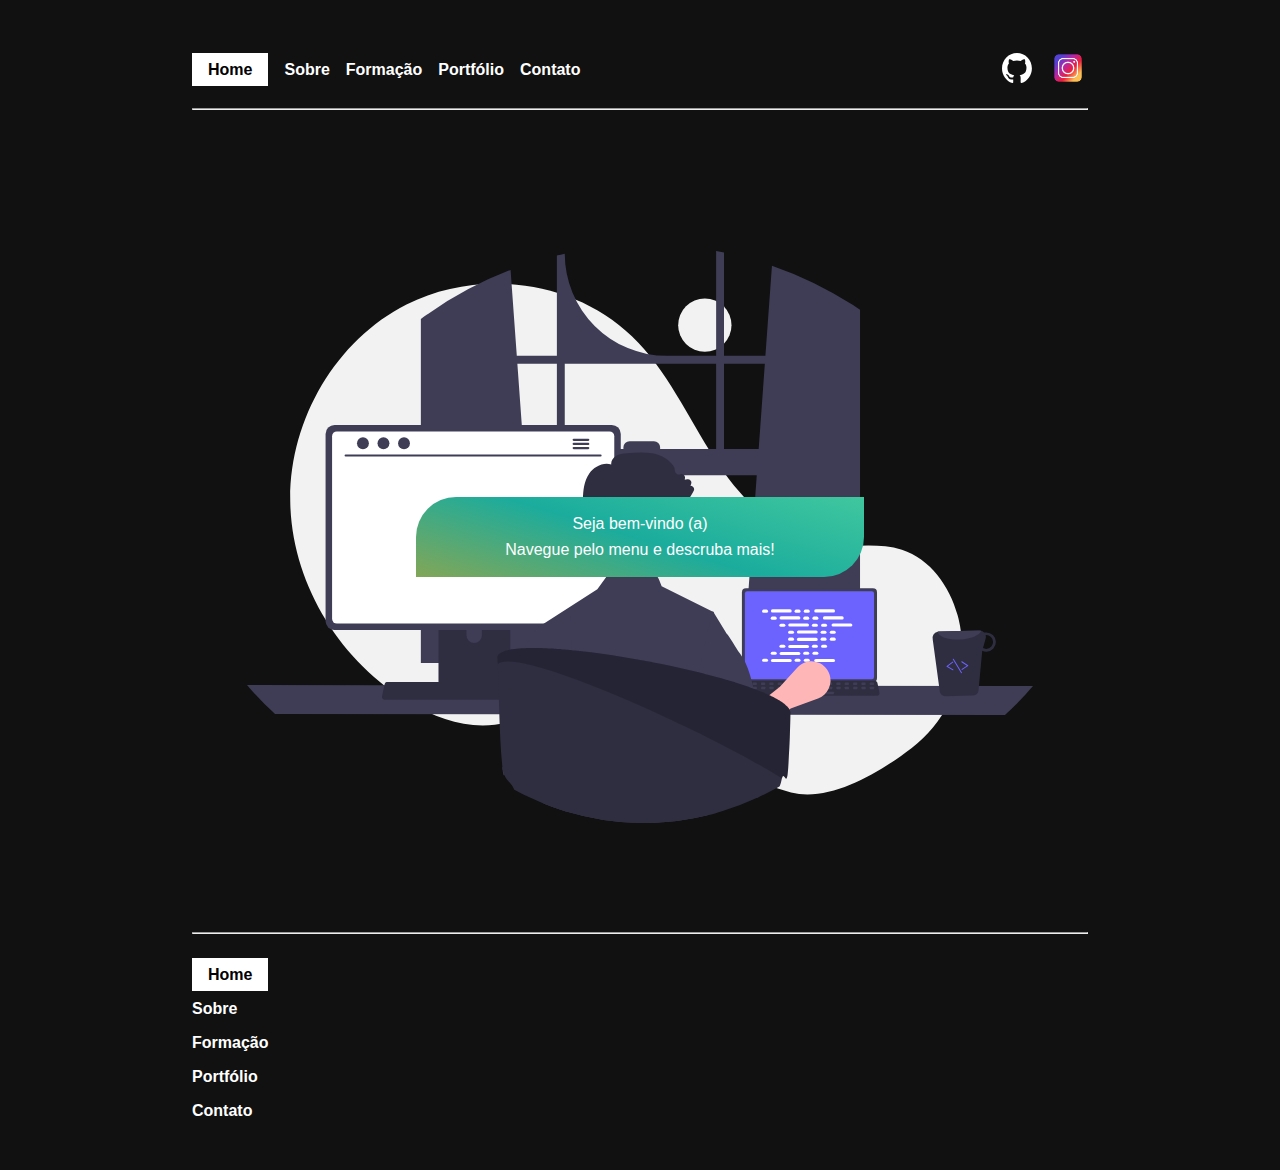
<file: index.html>
<!DOCTYPE html>
<html lang="pt-BR">
  <head>
    <meta charset="UTF-8" />
    <meta name="viewport" content="width=device-width, initial-scale=1.0" />
    <link rel="stylesheet" href="./css/style.css" />
    <title>Portfolio | Home</title>
  </head>
  <body class="container">
    <section class="px-4 py-3">
    <!-- Inicio do menu -->
      <nav>
        <div class="flex justify-between align-center">
          <ul class="flex gap-1">
            <li>
              <a href="index.html" class="button bold font-franklin">Home</a>
            </li>
            <li>
              <a href="about.html" class="bold">Sobre</a>
            </li>
            <li>
              <a href="education.html" class="bold">Formação</a>
            </li>
            <li>
              <a href="portfolio.html" class="bold">Portfólio</a>
            </li>
            <li>
              <a href="contact.html" class="bold">Contato</a>
            </li>
          </ul>
          <ul class="flex gap-1 align-center">
            <li>
              <a
                href="https://github.com/LucasAndrius"
                target="_blank"
                class="bold"
              >
                <img
                  src="./images/github-mark-white.svg"
                  alt="logo do github"
                  class="logo"
                />
              </a>
            </li>
            <li>
              <a
                href="https://www.instagram.com/lucasandrius.dev/"
                target="_blank"
                class="bold"
              >
                <img
                  src="./images/instagram.png"
                  alt="logo do github"
                  class="instagram"
                />
              </a>
            </li>
          </ul>
        </div>
        <hr class="my-1" />
      </nav>
    </section>
    <!-- Conteúdo principal -->
    <section class="px-4 py-3">
      <main class="relative flex justify-center align-center h-70-vh">
        <div class="absolute z-3 bg-gradient gap-0">
          <p>Seja bem-vindo (a)</p>
          <p>Navegue pelo menu e descruba mais!</p>
        </div>
        <div class="flex justify-center z-1">
          <img
            src="./images/programing.svg"
            alt="imagem ilustrada de um programador"
          />
        </div>
      </main>
    </section>
    <section class="pb-3">
      <!-- Inicio do rodapé -->
      <footer class="px-4">
        <hr class="my-2" />
        <div class="flex justify-between">
          <div>
            <nav>
              <ul class="flex flex-col gap-1">
                <li>
                  <a href="index.html" class="button bold font-franklin"
                    >Home</a
                  >
                </li>
                <li><a href="about.html" class="bold">Sobre</a></li>
                <li><a href="education.html" class="bold">Formação</a></li>
                <li><a href="portfolio.html" class="bold">Portfólio</a></li>
                <li><a href="contact.html" class="bold">Contato</a></li>
              </ul>
            </nav>
          </div>
          <div>
            <!-- Prévia musica spotfy -->
            <iframe
              style="border-radius: 12px"
              src="https://open.spotify.com/embed/track/4wrCoDYZsOuqyGUCumTlmd?utm_source=generator"
              width="100%"
              height="152"
              frameborder="0"
              allowfullscreen=""
              allow="autoplay; clipboard-write; encrypted-media; fullscreen; picture-in-picture"
              loading="lazy"
            ></iframe>
          </div>
        </div>
      </footer>
    </section>
  </body>
</html>
</file>
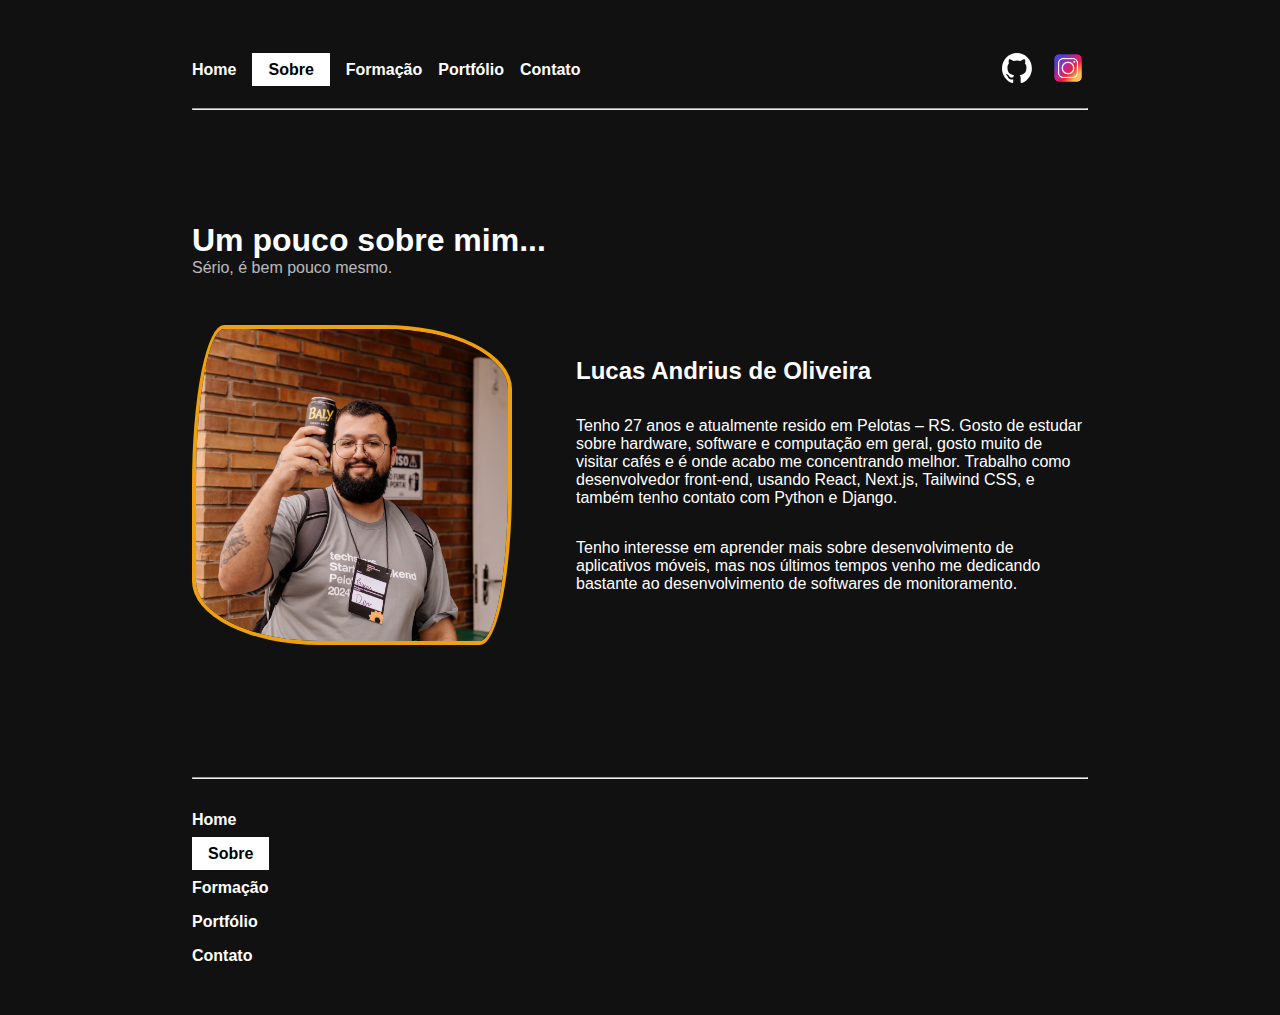
<file: about.html>
<!DOCTYPE html>
<html lang="pt-BR">
  <head>
    <meta charset="UTF-8" />
    <meta name="viewport" content="width=device-width, initial-scale=1.0" />
    <link rel="stylesheet" href="./css/style.css" />
    <title>Portfolio | Sobre</title>
  </head>
  <body class="container">
    <section class="px-4 py-3">
      <!-- Inicio do menu -->
      <nav>
        <div class="flex justify-between align-center">
          <ul class="flex gap-1">
            <li>
              <a href="index.html" class="bold">Home</a>
            </li>
            <li>
              <a href="about.html" class="button bold font-franklin">Sobre</a>
            </li>
            <li>
              <a href="education.html" class="bold">Formação</a>
            </li>
            <li>
              <a href="portfolio.html" class="bold">Portfólio</a>
            </li>
            <li>
              <a href="contact.html" class="bold">Contato</a>
            </li>
          </ul>
          <ul class="flex gap-1 align-center">
            <li>
              <a
                href="https://github.com/LucasAndrius"
                target="_blank"
                class="bold"
              >
                <img
                  src="./images/github-mark-white.svg"
                  alt="logo do github"
                  class="logo"
                />
              </a>
            </li>
            <li>
              <a
                href="https://www.instagram.com/lucasandrius.dev/"
                target="_blank"
                class="bold"
              >
                <img
                  src="./images/instagram.png"
                  alt="logo do github"
                  class="instagram"
                />
              </a>
            </li>
          </ul>
        </div>
        <hr class="my-1" />
      </nav>
    </section>
    <!-- Inicio do conteudo principal -->
    <section class="px-4 py-3">
      <h1>Um pouco sobre mim...</h1>
      <p class="opacity-xl">Sério, é bem pouco mesmo.</p>
      <main class="flex gap-4 my-3">
        <div>
          <img
            src="./images/profile.jpg"
            alt="foto de lucas oliviera"
            class="w-20 h-20 cover border"
          />
        </div>
        <div class="flex flex-col gap-2 my-2">
          <h2>Lucas Andrius de Oliveira</h2>
          <p>
            Tenho 27 anos e atualmente resido em Pelotas – RS. Gosto de estudar
            sobre hardware, software e computação em geral, gosto muito de
            visitar cafés e é onde acabo me concentrando melhor. Trabalho como
            desenvolvedor front-end, usando React, Next.js, Tailwind CSS, e
            também tenho contato com Python e Django.
          </p>
          <p>
            Tenho interesse em aprender mais sobre desenvolvimento de
            aplicativos móveis, mas nos últimos tempos venho me dedicando
            bastante ao desenvolvimento de softwares de monitoramento.
          </p>
        </div>
      </main>
    </section>
    <!-- Inicio do rodapé -->
    <section class="pb-3">
      <footer class="px-4">
        <hr class="my-2" />
        <div class="flex justify-between">
          <div>
            <nav>
              <ul class="flex flex-col gap-1">
                <li><a href="index.html" class="bold">Home</a></li>
                <li>
                  <a href="about.html" class="button bold font-franklin"
                    >Sobre</a
                  >
                </li>
                <li><a href="education.html" class="bold">Formação</a></li>
                <li><a href="portfolio.html" class="bold">Portfólio</a></li>
                <li><a href="contact.html" class="bold">Contato</a></li>
              </ul>
            </nav>
          </div>
          <div>
            <!-- Prévia musica do spotfy -->
            <iframe
              style="border-radius: 12px"
              src="https://open.spotify.com/embed/track/4wrCoDYZsOuqyGUCumTlmd?utm_source=generator"
              width="100%"
              height="152"
              frameborder="0"
              allowfullscreen=""
              allow="autoplay; clipboard-write; encrypted-media; fullscreen; picture-in-picture"
              loading="lazy"
            ></iframe>
          </div>
        </div>
      </footer>
    </section>
  </body>
</html>
</file>
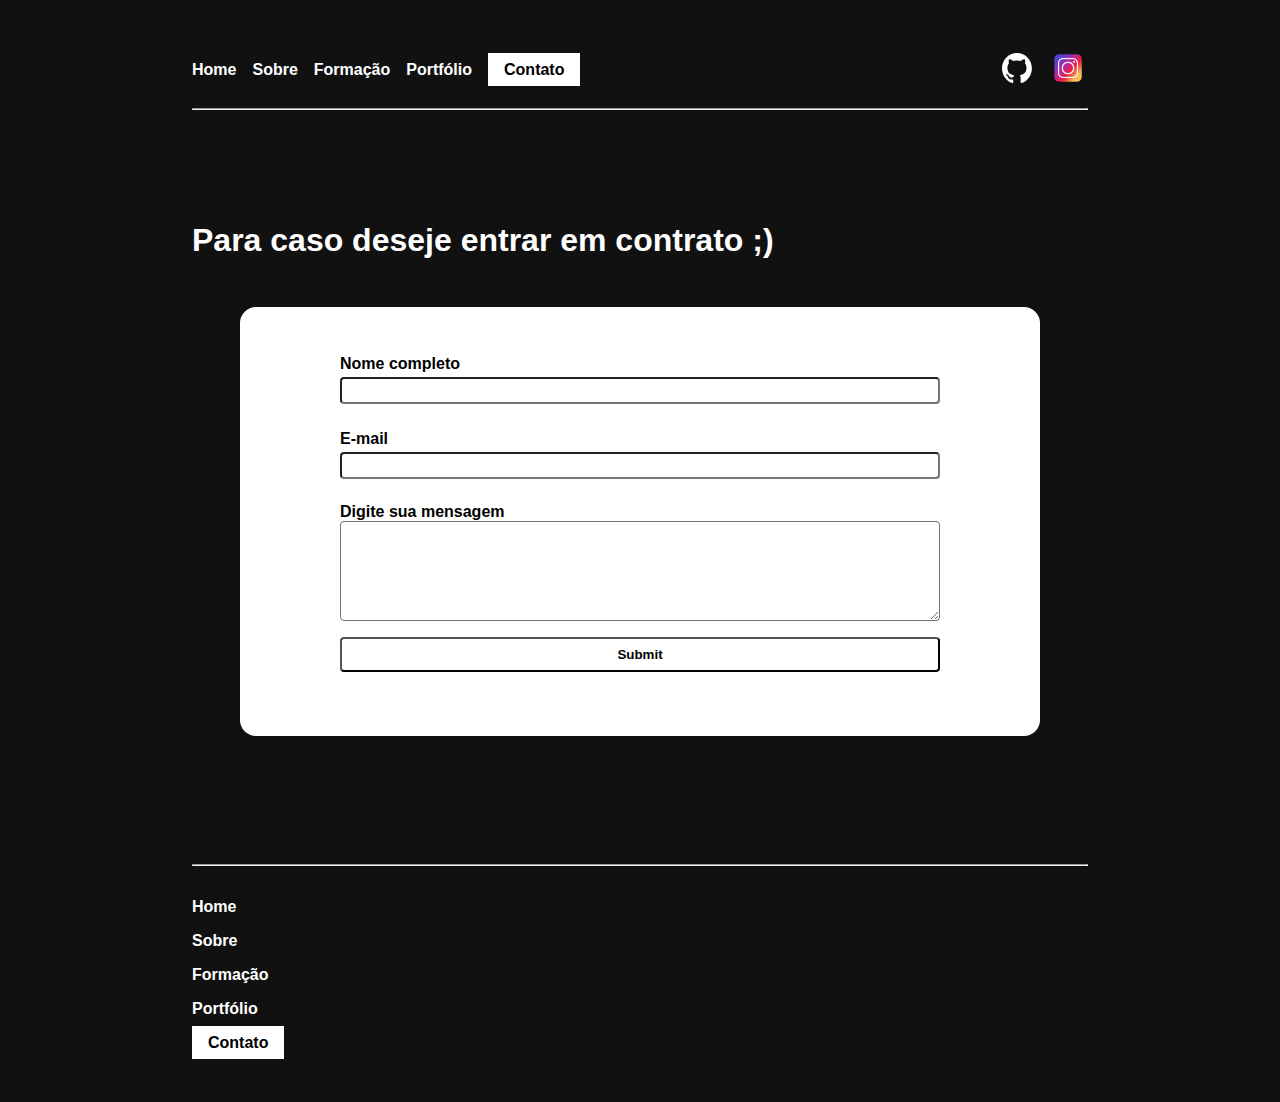
<file: contact.html>
<!DOCTYPE html>
<html lang="pt-BR">
<head>
  <meta charset="UTF-8">
  <meta name="viewport" content="width=device-width, initial-scale=1.0">
  <link rel="stylesheet" href="./css/style.css">
  <title>Portfolio | Contato</title>
</head>
<body class="container">
  <!-- Inicio do menu -->
  <section class="px-4 py-3">
    <nav>
      <div class="flex justify-between align-center">
        <ul class="flex gap-1">
          <li>
            <a href="index.html" class="bold">Home</a>
          </li>
          <li>
            <a href="about.html" class="bold">Sobre</a>
          </li>
          <li>
            <a href="education.html" class="bold">Formação</a>
          </li>
          <li>
            <a href="portfolio.html" class="bold">Portfólio</a>
          </li>
          <li>
            <a href="contact.html" class="button bold font-franklin">Contato</a>
          </li>
        </ul>
        <ul class="flex gap-1 align-center">
          <li>
            <a href="https://github.com/LucasAndrius" target="_blank" class="bold">
              <img src="./images/github-mark-white.svg" alt="logo do github" class="logo"/>
            </a>
          </li>
          <li>
            <a href="https://www.instagram.com/lucasandrius.dev/" target="_blank" class="bold">
              <img src="./images/instagram.png" alt="logo do github" class="instagram"/>
            </a>
          </li>
        </ul>
      </div>
      <hr class="my-1">
    </nav>
  </section>
  <!-- Inicio do conteudo principal -->
  <section class="px-4 py-3">
    <h1>Para caso deseje entrar em contrato ;)</h1>
    <main class="flex justify-center align-center py-3">
      <div class=" w-50 bg-white p-3 rounded-xs">
        <form id="contactSubmit" class="flex w-full flex flex-col text-black bold">
          <label for="fname">Nome completo</label>
          <input type="text" id="fname"><br>
          <label for="email">E-mail</label>
          <input type="text" id="email"/>
          <label for="tarea" class="mt-1">Digite sua mensagem</label>
          <textarea name="area de texto" id="tarea"></textarea>
          <input type="submit" value="Submit" class="button bold my-1">
        </form>
      </div>
    </div>
    </main>
  </section>
  <!-- Inicio do rodapé -->
  <section class="pb-3">
    <footer class="px-4">
      <hr class="my-2">
      <div class="flex justify-between">
        <div>
          <nav>
            <ul class="flex flex-col gap-1">
              <li>
                <a href="index.html" class="bold">Home</a>
              </li>
              <li>
                <a href="about.html" class="bold">Sobre</a>
              </li>
              <li>
                <a href="education.html" class="bold">Formação</a>
              </li>
              <li>
                <a href="portfolio.html" class="bold">Portfólio</a>
              </li>
              <li>
                <a href="contact.html" class="button bold font-franklin">Contato</a>
              </li>
            </ul>
          </nav>
        </div>
        <div>
          <!-- Preview musica do spotfy -->
          <iframe style="border-radius:12px"
            src="https://open.spotify.com/embed/track/4wrCoDYZsOuqyGUCumTlmd?utm_source=generator" width="100%" height="152"
            frameBorder="0" allowfullscreen=""
            allow="autoplay; clipboard-write; encrypted-media; fullscreen; picture-in-picture" loading="lazy"></iframe>
        </div>
      </div>
    </footer>
  </section>
  <!--Importando arquivo main para pegar dados do formulário-->
  <script src="./js/main.js"></script>
</body>
</html>
</file>
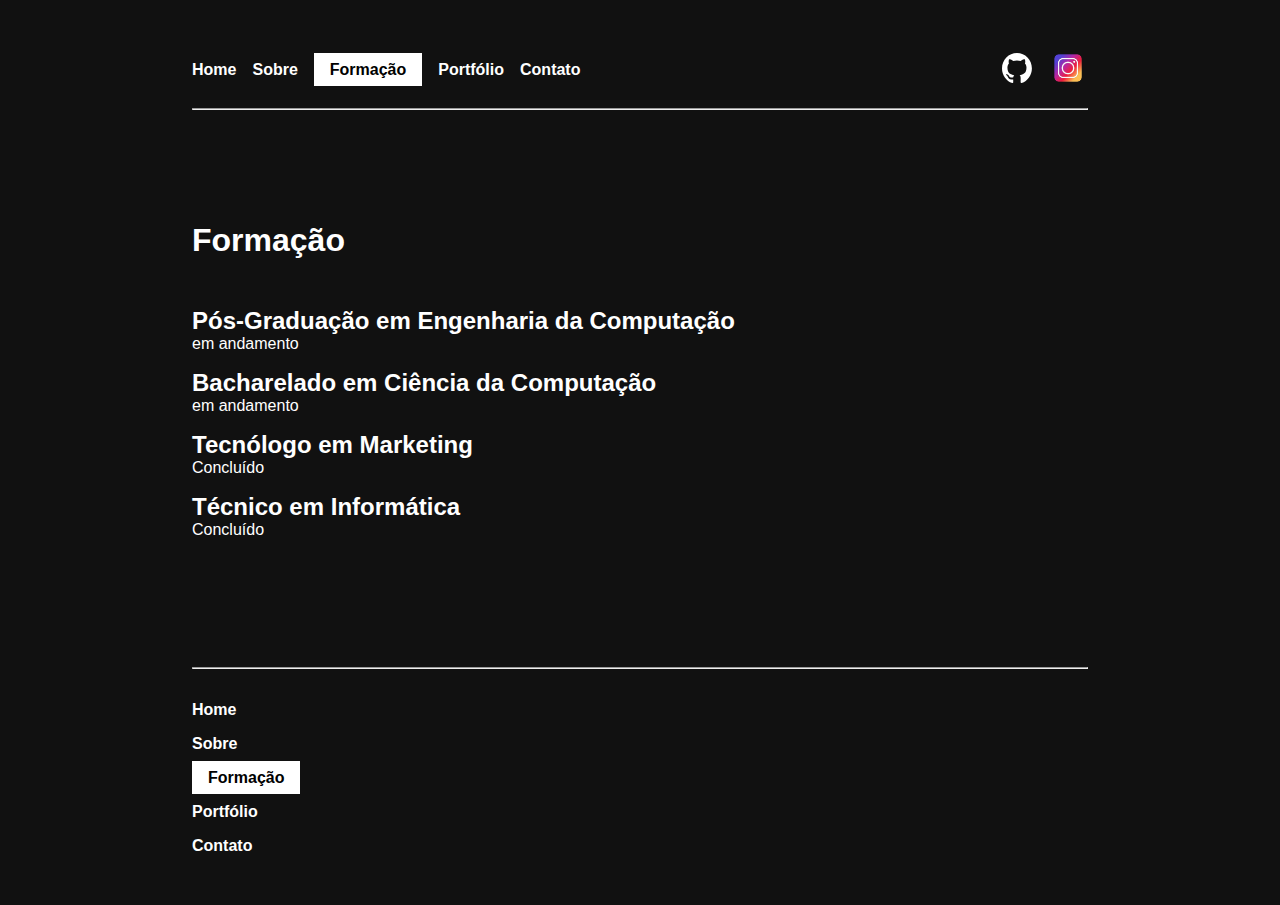
<file: education.html>
<!DOCTYPE html>
<html lang="pt-BR">
  <head>
    <meta charset="UTF-8" />
    <meta name="viewport" content="width=device-width, initial-scale=1.0" />
    <link rel="stylesheet" href="./css/style.css" />
    <title>Portfolio | Formação</title>
  </head>
  <body class="container">
    <!-- Inicio do menu -->
    <section class="px-4 py-3">
      <nav>
        <div class="flex justify-between align-center">
          <ul class="flex gap-1">
            <li>
              <a href="index.html" class="bold">Home</a>
            </li>
            <li>
              <a href="about.html" class="bold">Sobre</a>
            </li>
            <li>
              <a href="education.html" class="button bold font-franklin"
                >Formação</a
              >
            </li>
            <li>
              <a href="portfolio.html" class="bold">Portfólio</a>
            </li>
            <li>
              <a href="contact.html" class="bold">Contato</a>
            </li>
          </ul>
          <ul class="flex gap-1 align-center">
            <li>
              <a
                href="https://github.com/LucasAndrius"
                target="_blank"
                class="bold"
              >
                <img
                  src="./images/github-mark-white.svg"
                  alt="logo do github"
                  class="logo"
                />
              </a>
            </li>
            <li>
              <a
                href="https://www.instagram.com/lucasandrius.dev/"
                target="_blank"
                class="bold"
              >
                <img
                  src="./images/instagram.png"
                  alt="logo do github"
                  class="instagram"
                />
              </a>
            </li>
          </ul>
        </div>
        <hr class="my-1" />
      </nav>
    </section>
    <!-- Inicio do conteudo principal -->
    <section class="px-4 py-3">
      <h1>Formação</h1>
      <main class="flex flex-col gap-1 py-3">
        <div>
          <h2>Pós-Graduação em Engenharia da Computação</h2>
          <p>em andamento</p>
        </div>
        <div>
          <h2>Bacharelado em Ciência da Computação</h2>
          <p>em andamento</p>
        </div>
        <div>
          <h2>Tecnólogo em Marketing</h2>
          <p>Concluído</p>
        </div>
        <div>
          <h2>Técnico em Informática</h2>
          <p>Concluído</p>
        </div>
      </main>
    </section>
    <!-- Inicio do rodapé -->
    <section class="pb-3">
      <footer class="px-4">
        <hr class="my-2" />
        <div class="flex justify-between">
          <div>
            <nav>
              <ul class="flex flex-col gap-1">
                <li><a href="index.html" class="bold">Home</a></li>
                <li><a href="about.html" class="bold">Sobre</a></li>
                <li>
                  <a href="education.html" class="button bold font-franklin"
                    >Formação</a
                  >
                </li>
                <li><a href="portfolio.html" class="bold">Portfólio</a></li>
                <li><a href="contact.html" class="bold">Contato</a></li>
              </ul>
            </nav>
          </div>
          <div>
            <!-- Previa musica do spotfy -->
            <iframe
              style="border-radius: 12px"
              src="https://open.spotify.com/embed/track/4wrCoDYZsOuqyGUCumTlmd?utm_source=generator"
              width="100%"
              height="152"
              frameborder="0"
              allowfullscreen=""
              allow="autoplay; clipboard-write; encrypted-media; fullscreen; picture-in-picture"
              loading="lazy"
            ></iframe>
          </div>
        </div>
      </footer>
    </section>
  </body>
</html>
</file>
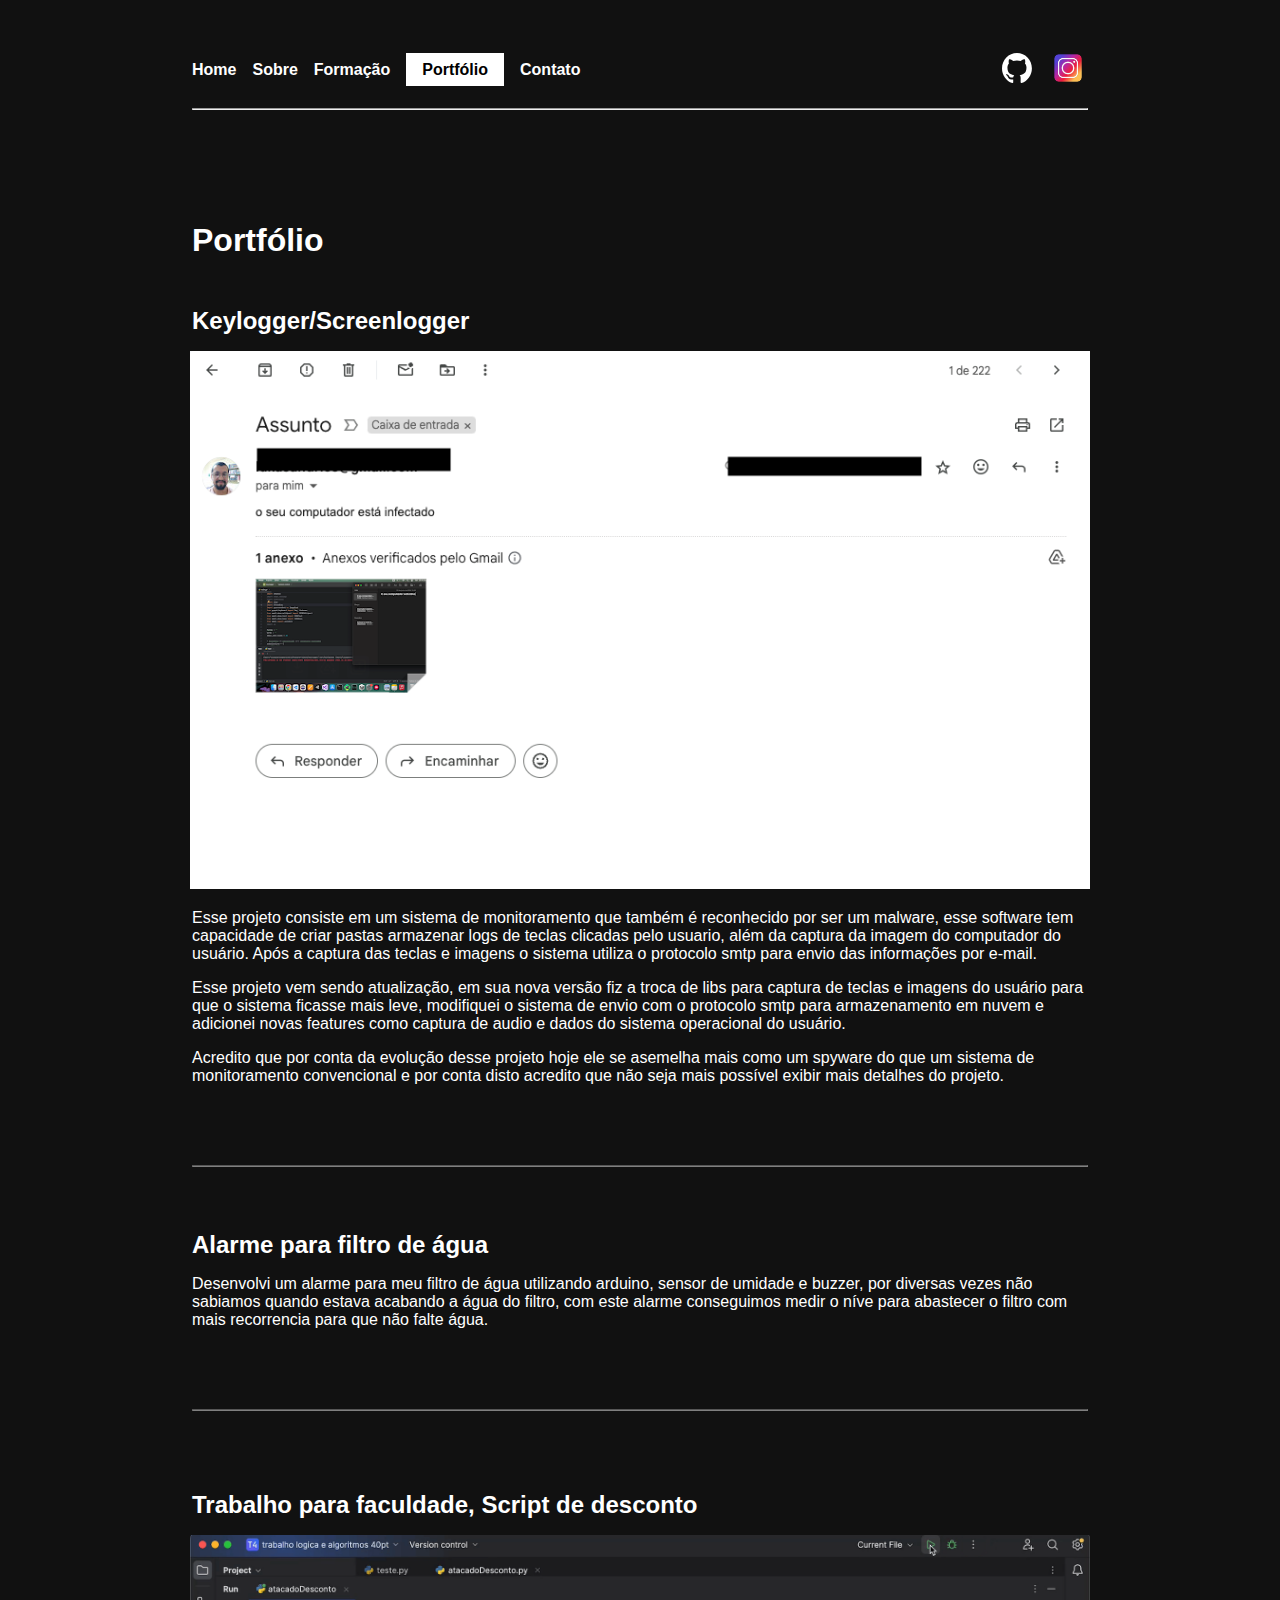
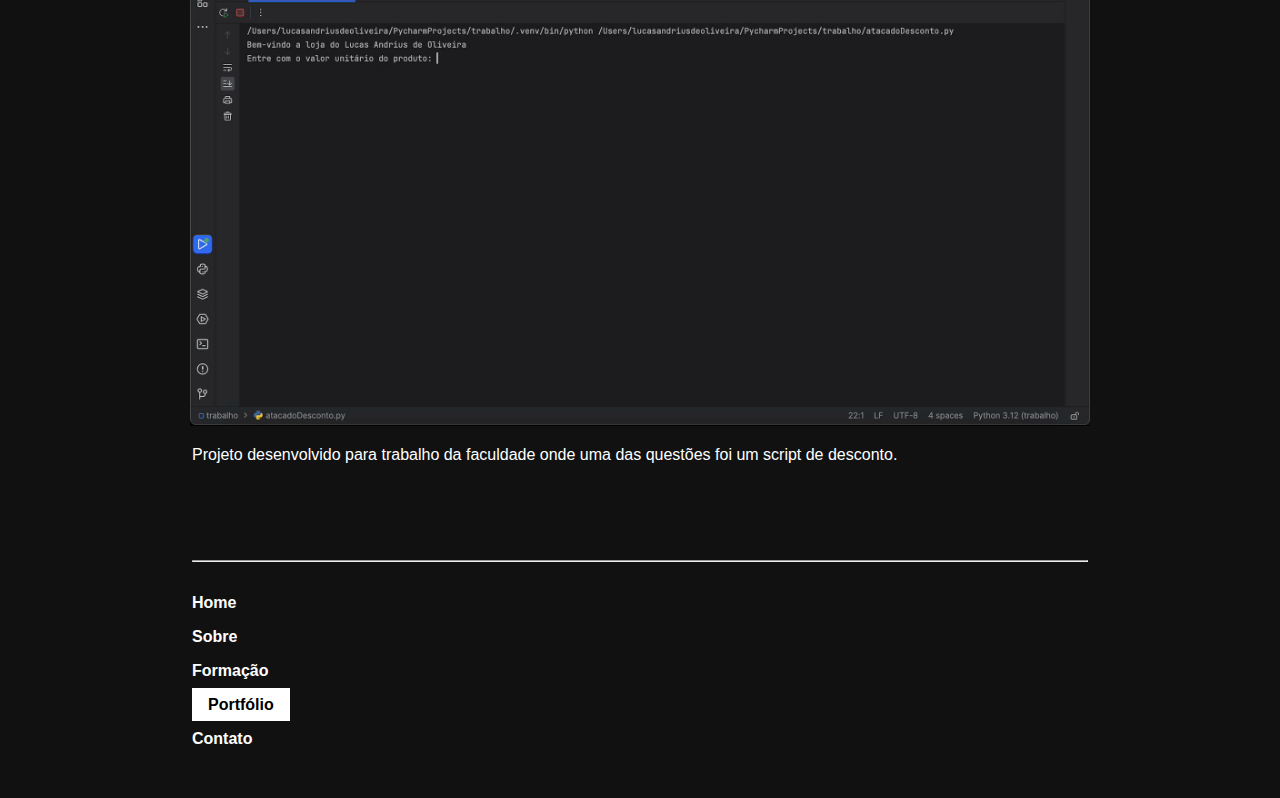
<file: portfolio.html>
<!DOCTYPE html>
<html lang="pt-BR">
  <head>
    <meta charset="UTF-8" />
    <meta name="viewport" content="width=device-width, initial-scale=1.0" />
    <link rel="stylesheet" href="./css/style.css" />
    <title>Portfolio | Projetos</title>
  </head>

  <body class="container">
    <section class="px-4 py-3">
      <!-- Inicio do menu -->
      <nav>
        <div class="flex justify-between align-center">
          <ul class="flex gap-1">
            <li>
              <a href="index.html" class="bold">Home</a>
            </li>
            <li>
              <a href="about.html" class="bold">Sobre</a>
            </li>
            <li>
              <a href="education.html" class="bold">Formação</a>
            </li>
            <li>
              <a href="portfolio.html" class="button bold font-franklin">Portfólio</a>
            </li>
            <li>
              <a href="contact.html" class="bold">Contato</a>
            </li>
          </ul>
          <ul class="flex gap-1 align-center">
            <li>
              <a
                href="https://github.com/LucasAndrius"
                target="_blank"
                class="bold"
              >
                <img
                  src="./images/github-mark-white.svg"
                  alt="logo do github"
                  class="logo"
                />
              </a>
            </li>
            <li>
              <a
                href="https://www.instagram.com/lucasandrius.dev/"
                target="_blank"
                class="bold"
              >
                <img
                  src="./images/instagram.png"
                  alt="logo do github"
                  class="instagram"
                />
              </a>
            </li>
          </ul>
        </div>
        <hr class="my-1" />
      </nav>
    </section>
    <!-- Inicio do conteudo principal -->
    <section class="px-4 mt-3">
      <h1>Portfólio</h1>
      <main class="py-3 flex flex-col gap-4">
        <div>
          <h2>
            <a href="https://github.com/LucasAndrius/keylogger" target="_blank">
              Keylogger/Screenlogger
            </a>
          </h2>
          <div class="my-1">
            <div class="flex justify-center">
              <a
                href="https://github.com/LucasAndrius/keylogger"
                target="_blank"
              >
                <img
                  src="./images/email.png"
                  alt="imagem do projeto keylogger"
                  class="w-xl"
                />
              </a>
            </div>
            <div class="flex flex-col gap-1 my-1">
              <p>
                Esse projeto consiste em um sistema de monitoramento que também
                é reconhecido por ser um malware, esse software tem capacidade
                de criar pastas armazenar logs de teclas clicadas pelo usuario,
                além da captura da imagem do computador do usuário. Após a
                captura das teclas e imagens o sistema utiliza o protocolo smtp
                para envio das informações por e-mail.
              </p>
              <p>
                Esse projeto vem sendo atualização, em sua nova versão fiz a
                troca de libs para captura de teclas e imagens do usuário para
                que o sistema ficasse mais leve, modifiquei o sistema de envio
                com o protocolo smtp para armazenamento em nuvem e adicionei
                novas features como captura de audio e dados do sistema
                operacional do usuário.
              </p>
              <p>
                Acredito que por conta da evolução desse projeto hoje ele se
                asemelha mais como um spyware do que um sistema de monitoramento
                convencional e por conta disto acredito que não seja mais
                possível exibir mais detalhes do projeto.
              </p>
            </div>
          </div>
        </div>
        <hr class="opacity-md" />
        <div>
          <h2>
            <a
              href="https://github.com/LucasAndrius/water-filter-alarm/blob/main/alarme_filtro_agua.ino"
              target="_blank"
            >
              Alarme para filtro de água
            </a>
          </h2>
          <p class="my-1">
            Desenvolvi um alarme para meu filtro de água utilizando arduino,
            sensor de umidade e buzzer, por diversas vezes não sabiamos quando
            estava acabando a água do filtro, com este alarme conseguimos medir
            o níve para abastecer o filtro com mais recorrencia para que não
            falte água.
          </p>
        </div>
        <hr class="opacity-md" />
        <div>
          <h2 class="my-1">
            <a
              href="https://github.com/LucasAndrius/script_desconto"
              target="_blank"
            >
              Trabalho para faculdade, Script de desconto
            </a>
          </h2>
          <div class="flex justify-center">
            <a
              href="https://github.com/LucasAndrius/script_desconto"
              target="_blank"
            >
              <img
                src="./images/gif_script_desconto.gif"
                alt="imagem do projeto keylogger"
                class="w-xl"
              />
            </a>
          </div>
          <p class="my-1">
            Projeto desenvolvido para trabalho da faculdade onde uma das
            questões foi um script de desconto.
          </p>
        </div>
      </main>
    </section>
    <!-- Inicio do rodapé -->
    <section class="pb-3">
      <footer class="px-4">
        <hr class="my-2" />
        <div class="flex justify-between">
          <div>
            <nav>
              <ul class="flex flex-col gap-1">
                <li><a href="index.html" class="bold">Home</a></li>
                <li><a href="about.html" class="bold">Sobre</a></li>
                <li><a href="education.html" class="bold">Formação</a></li>
                <li>
                  <a href="portfolio.html" class="button bold font-franklin"
                    >Portfólio</a
                  >
                </li>
                <li><a href="contact.html" class="bold">Contato</a></li>
              </ul>
            </nav>
          </div>
          <div>
            <!-- Preview musica do spotfy -->
            <iframe
              style="border-radius: 12px"
              src="https://open.spotify.com/embed/track/4wrCoDYZsOuqyGUCumTlmd?utm_source=generator"
              width="100%"
              height="152"
              frameborder="0"
              allowfullscreen=""
              allow="autoplay; clipboard-write; encrypted-media; fullscreen; picture-in-picture"
              loading="lazy"
            ></iframe>
          </div>
        </div>
      </footer>
    </section>
  </body>
</html>
</file>
<file: css/style.css>
/*
Queria tanto usar tailwind ._.
*/
* {
  margin: 0;
  padding: 0;
  box-sizing: border-box;
}

html, body {
  height: 100%;
  font-family: sans-serif;
  background-color: #111;
  color: white;
}

a {
  color: inherit;
  text-decoration: none;
}

ul, ol {
  list-style: none;
}
input{
  margin-top: 4px;
  margin-bottom: 8px;

  padding: 4px;
  border-radius: 4px;

  margin-left: auto;
  margin-right: auto;
  width: 600px;
}
label{
  margin-left: auto;
  margin-right: auto;
  min-width: 600px;
  max-width: 600px;
  max-height: 160px;
}
textarea{
  border-radius: 4px;
  padding: 8px 16px;
  margin-left: auto;
  margin-right: auto;
  min-width: 600px;
  max-width: 600px;
  height: 100px;
  max-height: 160px;
}
.container{
  margin: auto;
  max-width: 1024px;
}
.cover {
  object-fit: cover;
}

.text-black{
  color: black;
}
.bold {
font-weight: bold;
}
.font-franklin{
  font-family: 'Franklin Gothic Medium', 'Arial Narrow', Arial, sans-serif;
}

.flex{
  display: flex;
}
.justify-between{
  justify-content: space-between;
}
.justify-center{
  justify-content: center;
}
.align-center{
  align-items: center;
}
.flex-col{
  flex-direction: column;
}
.relative{
  position: relative;
}
.absolute{
  position: absolute;
}

.logo{
  width: 30px;
  object-fit: cover;
}
.instagram{
  width: 40px;
  object-fit: cover;
}

.opacity-xl{
  opacity: 70%;
}
.opacity-md{
  opacity: 50%;
}

.h-10{
  height: 10rem;
}
.h-20{
  height: 20rem;
}
.h-30{
  height: 30rem;
}
.h-40{
  height: 40rem;
}
.h-70-vh{
  height: 70vh;
}

.w-10{
  width:10rem;
}
.w-20{
  width:20rem;
}
.w-30{
  width:30rem;
}
.w-40{
  width:40rem;
}
.w-50{
  width:50rem;
}
.w-exl{
  width: 100%;
}
.w-md{
  width: 50%;
}
.w-full{
  width: 100%;
}
.w-xl{
  max-width: 900px;
}

.rounded-xs{
  border-radius: 1rem;
}
.rounded-sm{
  border-radius: 10%;
}
.rounded-md{
  border-radius: 25%;
}
.rounded-xl{
  border-radius: 50%;
}

.border{
  border-radius: 10% 40% / 50% 20%;
  border: 4px solid #eea00d;
}

.z-1{
  z-index: 1;
}
.z-2{
  z-index: 2;
}
.z-3{
  z-index: 3;
}

.gap-0{
  gap: 0.5rem;
}
.gap-1{
  gap: 1rem;
}
.gap-2{
  gap: 2rem;
}
.gap-3{
  gap: 3rem;
}
.gap-4{
  gap: 4rem;
}


.p-1{
  padding: 1rem;
}
.p-2{
  padding: 2rem;
}
.p-3{
  padding: 3rem;
}
.p-4{
  padding: 4rem;
}
.px-1{
  padding-left: 1rem;
  padding-right: 1rem;
}
.px-2{
  padding-left: 2rem;
  padding-right: 2rem;
}
.px-3{
  padding-left: 3rem;
  padding-right: 3rem;
}
.px-4{
  padding-left: 4rem;
  padding-right: 4rem;
}
.py-1{
  padding-top: 1rem;
  padding-bottom: 1rem;
}
.py-2{
  padding-top: 2rem;
  padding-bottom: 2rem;
}
.py-3{
  padding-top: 3rem;
  padding-bottom: 3rem;
}
.py-4{
  padding-top: 4rem;
  padding-bottom: 4rem;
}
.pb-1{
  padding-bottom: 1rem;
}
.pb-2{
  padding-bottom: 2rem;
}
.pb-3{
  padding-bottom: 3rem;
}

.m-1{
  margin: 1rem;
}
.m-2{
  margin: 2rem;
}
.m-3{
  margin: 3rem;
}
.m-4{
  margin: 4rem;
}

.mx-1{
  margin-left: 1rem;
  margin-right: 1rem;
}
.mx-2{
  margin-left: 2rem;
  margin-right: 2rem;
}
.mx-3{
  margin-left: 3rem;
  margin-right: 3rem;
}
.mx-4{
  margin-left: 4rem;
  margin-right: 4rem;
}
.my-1{
  margin-top: 1rem;
  margin-bottom: 1rem;
}
.my-2{
  margin-top: 2rem;
  margin-bottom: 2rem;
}
.my-3{
  margin-top: 3rem;
  margin-bottom: 3rem;
}
.my-4{
  margin-top: 4rem;
  margin-bottom: 4rem;
}
.mt-1{
  margin-top: 1rem;
}
.mt-2{
  margin-top: 2rem;
}
.mt-3{
  margin-top: 3rem;
}

.button{
  padding: 0.5rem 1rem;
  color: black;
  background-color: white;
}
.button:hover{
background-color: #FE7743;
transition: ease 150ms;
}

.bg-white{
  background-color: white;
}

.bg-gradient {
  background: linear-gradient(197deg, #a21af2, #64e29f, #1bac9d, #eea00d);
  background-size: 340% 240%;
  animation: bg-animation 8s ease infinite;
  height: 5rem;
  width: 50%;
  border-top-left-radius: 2.5rem;
  border-bottom-right-radius: 2.5rem;

  display: flex;
  flex-direction: column;
  align-items: center;
  justify-content: center;
}

.bg-black{
  background-color: black;
}

@keyframes bg-animation {
  0% {
    background-position: 0% 50%;
  }
  50% {
    background-position: 100% 50%;
  }
  100% {
    background-position: 0% 50%;
  }
}
</file>
